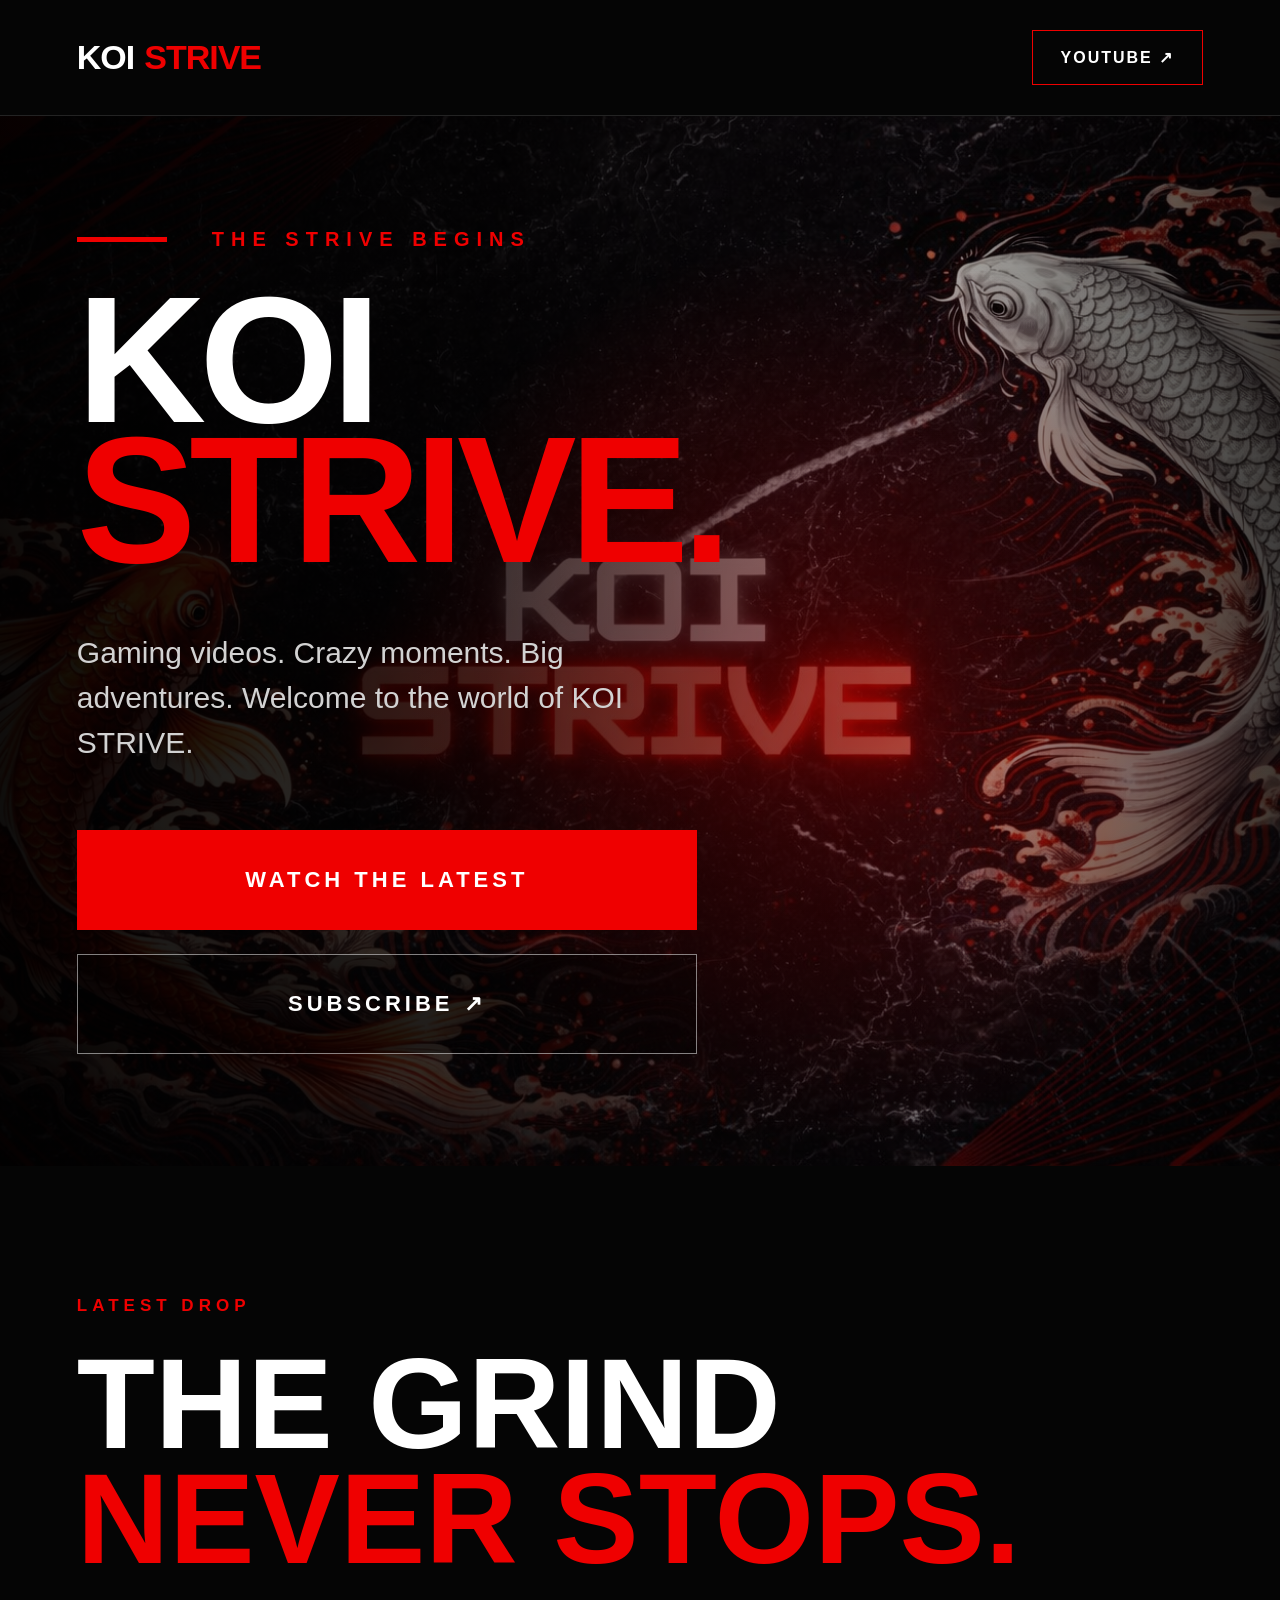
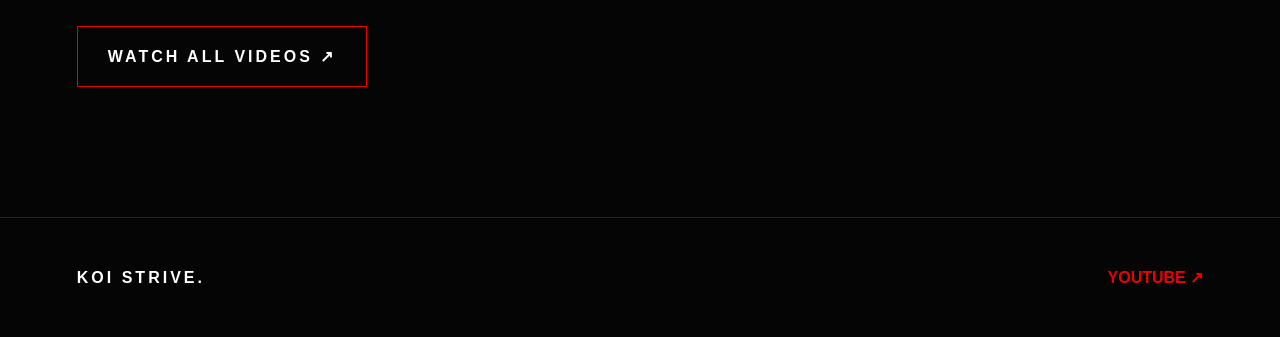
<file: index.html>
<!DOCTYPE html>
<html lang="en">
<head>
  <meta charset="UTF-8">
  <meta name="viewport" content="width=device-width, initial-scale=1.0">

  <title>KOI STRIVE — Gaming</title>

  <meta
    name="description"
    content="KOI STRIVE — Gaming videos, crazy moments, big adventures."
  >

  <meta name="theme-color" content="#050505">

  <link rel="stylesheet" href="style.css">
</head>

<body>

  <header class="topbar">

    <a href="#top" class="logo" aria-label="KOI STRIVE">
      <span>KOI</span>
      <strong>STRIVE</strong>
    </a>

    <a
      class="youtube-button"
      href="https://youtube.com/@koistrive-m4bl"
      target="_blank"
      rel="noopener noreferrer"
    >
      YOUTUBE ↗
    </a>

  </header>


  <main id="top">

    <section class="hero">

      <div class="hero-overlay"></div>

      <div class="hero-content">

        <div class="eyebrow">
          <span></span>
          THE STRIVE BEGINS
        </div>

        <h1>
          KOI
          <br>
          <strong>STRIVE.</strong>
        </h1>

        <p class="intro">
          Gaming videos. Crazy moments. Big adventures.
          Welcome to the world of KOI STRIVE.
        </p>

        <div class="buttons">

          <a
            class="watch-button"
            href="https://youtube.com/playlist?list=PL3_C1WQRojv27f3cANOf_ShSOnh7C9nB1"
            target="_blank"
            rel="noopener noreferrer"
          >
            WATCH THE LATEST
          </a>

          <a
            class="subscribe-button"
            href="https://youtube.com/@koistrive-m4bl"
            target="_blank"
            rel="noopener noreferrer"
          >
            SUBSCRIBE ↗
          </a>

        </div>

      </div>

    </section>


    <section class="latest">

      <div class="section-label">
        LATEST DROP
      </div>

      <h2>
        THE GRIND
        <span>NEVER STOPS.</span>
      </h2>

      <a
        class="latest-link"
        href="https://youtube.com/playlist?list=PL3_C1WQRojv27f3cANOf_ShSOnh7C9nB1"
        target="_blank"
        rel="noopener noreferrer"
      >
        WATCH ALL VIDEOS ↗
      </a>

    </section>

  </main>


  <footer>
    <div>KOI STRIVE.</div>
    <a
      href="https://youtube.com/@koistrive-m4bl"
      target="_blank"
      rel="noopener noreferrer"
    >
      YOUTUBE ↗
    </a>
  </footer>

</body>
</html>
</file>
<file: style.css>
* {
  box-sizing: border-box;
  margin: 0;
  padding: 0;
}

html {
  scroll-behavior: smooth;
}

body {
  background: #050505;
  color: #ffffff;
  font-family: Arial, Helvetica, sans-serif;
  overflow-x: hidden;
}

a {
  color: inherit;
  text-decoration: none;
}


/* =========================
   TOP BAR
========================= */

.topbar {
  position: relative;
  z-index: 20;

  width: 100%;
  min-height: 115px;

  padding: 30px 6%;

  display: flex;
  align-items: center;
  justify-content: space-between;

  background: #050505;
  border-bottom: 1px solid rgba(255,255,255,0.12);
}

.logo {
  display: flex;
  gap: 10px;
  align-items: center;

  font-size: 34px;
  font-weight: 900;
  letter-spacing: -1px;
}

.logo span {
  color: #ffffff;
}

.logo strong {
  color: #ef0000;
}

.youtube-button {
  padding: 17px 28px;

  border: 1px solid #ef0000;

  font-size: 16px;
  font-weight: 900;
  letter-spacing: 2px;

  transition: 0.25s ease;
}

.youtube-button:hover {
  background: #ef0000;
  color: #ffffff;
}


/* =========================
   HERO
========================= */

.hero {
  position: relative;

  min-height: 1050px;

  display: flex;
  align-items: center;

  overflow: hidden;

  background:
    linear-gradient(
      90deg,
      rgba(0,0,0,0.94) 0%,
      rgba(0,0,0,0.78) 38%,
      rgba(0,0,0,0.35) 75%,
      rgba(0,0,0,0.75) 100%
    ),
    url("49F565D2-846B-4EBD-82F3-778C2D2DA016.png");

  background-size: cover;
  background-position: center;
}

.hero-overlay {
  position: absolute;
  inset: 0;

  background:
    radial-gradient(
      circle at 65% 55%,
      rgba(239,0,0,0.25),
      transparent 45%
    );

  pointer-events: none;
}

.hero-content {
  position: relative;
  z-index: 5;

  width: 100%;
  max-width: 900px;

  padding: 90px 6%;
}

.eyebrow {
  display: flex;
  align-items: center;
  gap: 45px;

  margin-bottom: 40px;

  color: #ef0000;

  font-size: 20px;
  font-weight: 900;
  letter-spacing: 7px;
}

.eyebrow span {
  display: block;

  width: 90px;
  height: 5px;

  background: #ef0000;
}

h1 {
  font-size: clamp(80px, 14vw, 180px);
  line-height: 0.78;

  font-weight: 900;
  letter-spacing: -7px;

  text-transform: uppercase;
}

h1 strong {
  color: #ef0000;
}

.intro {
  max-width: 650px;

  margin-top: 60px;

  color: #d2d2d2;

  font-size: clamp(20px, 3vw, 30px);
  line-height: 1.5;
}


/* =========================
   BUTTONS
========================= */

.buttons {
  display: flex;
  flex-direction: column;

  gap: 24px;

  margin-top: 65px;

  max-width: 620px;
}

.watch-button,
.subscribe-button {
  min-height: 100px;

  display: flex;
  align-items: center;
  justify-content: center;

  font-size: 22px;
  font-weight: 900;
  letter-spacing: 4px;

  transition: 0.25s ease;
}

.watch-button {
  background: #ef0000;
  color: #ffffff;
}

.watch-button:hover {
  background: #b90000;
  transform: translateY(-3px);
}

.subscribe-button {
  border: 1px solid rgba(255,255,255,0.5);
  background: rgba(0,0,0,0.35);
}

.subscribe-button:hover {
  border-color: #ef0000;
  background: rgba(239,0,0,0.12);
}


/* =========================
   LATEST
========================= */

.latest {
  padding: 130px 6%;

  background: #050505;
}

.section-label {
  color: #ef0000;

  font-size: 17px;
  font-weight: 900;
  letter-spacing: 5px;
}

.latest h2 {
  margin-top: 30px;

  font-size: clamp(55px, 10vw, 130px);
  line-height: 0.9;

  font-weight: 900;
}

.latest h2 span {
  display: block;
  color: #ef0000;
}

.latest-link {
  display: inline-block;

  margin-top: 50px;

  padding: 20px 30px;

  border: 1px solid #ef0000;

  color: #ffffff;

  font-weight: 900;
  letter-spacing: 3px;
}

.latest-link:hover {
  background: #ef0000;
}


/* =========================
   FOOTER
========================= */

footer {
  padding: 50px 6%;

  display: flex;
  justify-content: space-between;
  align-items: center;

  border-top: 1px solid rgba(255,255,255,0.12);

  background: #050505;
}

footer div {
  font-weight: 900;
  letter-spacing: 3px;
}

footer a {
  color: #ef0000;
  font-weight: 900;
}


/* =========================
   MOBILE
========================= */

@media (max-width: 700px) {

  .topbar {
    min-height: 110px;
    padding: 25px 6%;
  }

  .logo {
    font-size: 27px;
  }

  .youtube-button {
    padding: 14px 17px;

    font-size: 12px;
    letter-spacing: 1.5px;
  }

  .hero {
    min-height: 900px;

    background-position: 63% center;
  }

  .hero-content {
    padding: 90px 6% 70px;
  }

  .eyebrow {
    gap: 20px;

    font-size: 13px;
    letter-spacing: 4px;
  }

  .eyebrow span {
    width: 65px;
    height: 4px;
  }

  h1 {
    font-size: 92px;
    line-height: 0.82;
    letter-spacing: -5px;
  }

  .intro {
    margin-top: 55px;

    font-size: 21px;
    line-height: 1.55;
  }

  .buttons {
    margin-top: 50px;
  }

  .watch-button,
  .subscribe-button {
    min-height: 100px;

    font-size: 17px;
    letter-spacing: 3px;
  }

  .latest {
    padding: 100px 6%;
  }

  .latest h2 {
    font-size: 65px;
  }

  footer {
    flex-direction: column;
    gap: 25px;
  }
}
</file>
